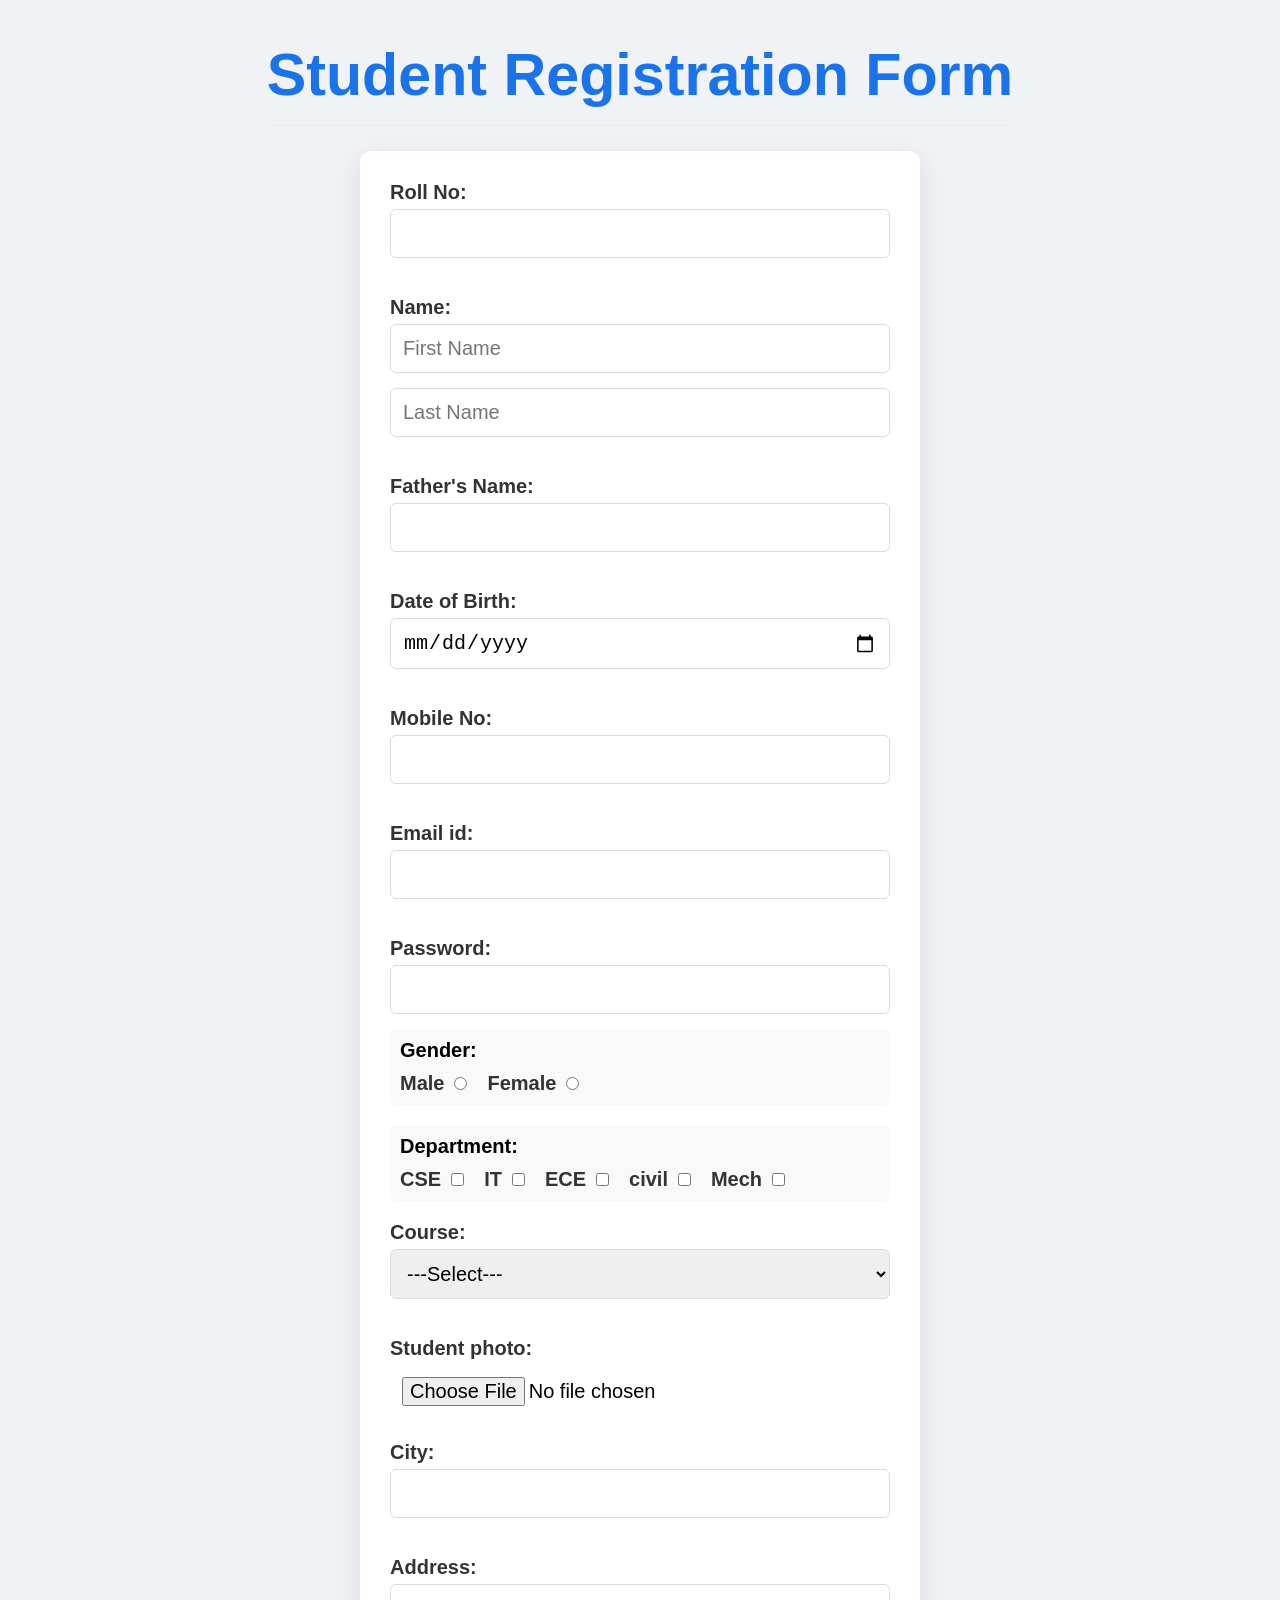
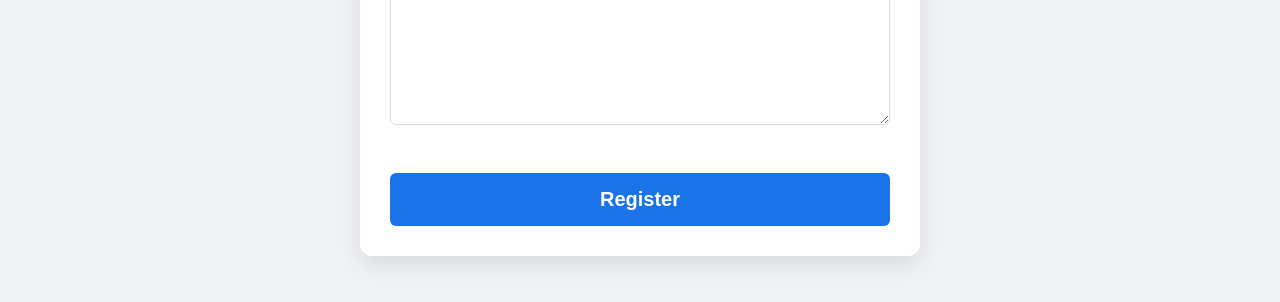
<file: Project4- StudentRegistrationForm/index.html>
<!DOCTYPE html>
<html lang="en">
  <head>
    <meta charset="UTF-8" />
    <meta name="viewport" content="width=device-width, initial-scale=1.0" />
    <title>Student Registration Form</title>
    <link rel="stylesheet" href="style.css">
  </head>
  <body>
    <header>
      <h1>Student Registration Form</h1>
    </header>
    <main>
      <form action="#">
        <label for="roll">Roll No:</label>
        <input type="text" id="roll" /><br /><br />
        <div>
          <label for="firstname">Name:</label>
          <input type="text" id="firstname" placeholder="First Name" />
          <input
            type="text"
            id="lastname"
            placeholder="Last Name"
          /><br /><br />
        </div >
        <label for="Father"> Father's Name:</label>
        <input type="text" id="Father" /><br /><br />
        <label for="Day">Date of Birth:</label>
        <input type="date" id="Day" /><br /><br />
        <label for="mobile"> Mobile No:</label>
        <input type="number" id="mobile" pattern="+91" /><br /><br />
        <label for="Email"> Email id:</label>
        <input type="email" id="Email" /><br /><br />
        <label for="Password">Password:</label>
        <input type="password" id="password" /><br />
        <div class="horizontal-group">
          <p>Gender:</p>
          <label for="male">Male</label>
          <input type="radio" id="male" value="Male" name="gender" />
          <label for="female">Female</label>
          <input type="radio" id="female" value="Female" name="gender" />
        </div>
        <div class="horizontal-group">
          <p>Department:</p>
          <label for="CSE">CSE</label>
          <input type="checkbox" name="Department[]" id="CSE" />
          <label for="IT">IT</label>
          <input type="checkbox" name="Department[]" id="IT" />
          <label for="ECE">ECE</label>
          <input type="checkbox" name="Department[]" id="ECE" />
          <label for="civil">civil</label>
          <input type="checkbox" name="Department[]" id="civil" />
          <label for="Mech">Mech</label>
          <input type="checkbox" name="Department[]" id="Mech" />
        </div>
        <label for="course"> Course:</label>
        <select name="Course" id="course">
          <option value="Select">---Select---</option>
          <option value="Btech">Btech</option>
          <option value="Msc">Msc</option>
          <option value="BA">BA</option></select
        ><br /><br />
        <label for="photo"> Student photo:</label>
        <input
          type="file"
          id="photo"
          name="photo"
          accept="image/*"
        /><br /><br />

        <label for="city"> City:</label>
        <input type="text" id="city" /><br /><br />

        <label for="address"> Address:</label>
        <textarea id="address" name="address" rows="5" cols="30"></textarea
        ><br /><br />
        <label for="submit"></label>
        <input type="submit" value="Register" id="submit" />
      </form>
    </main>
  </body>
</html>
</file>
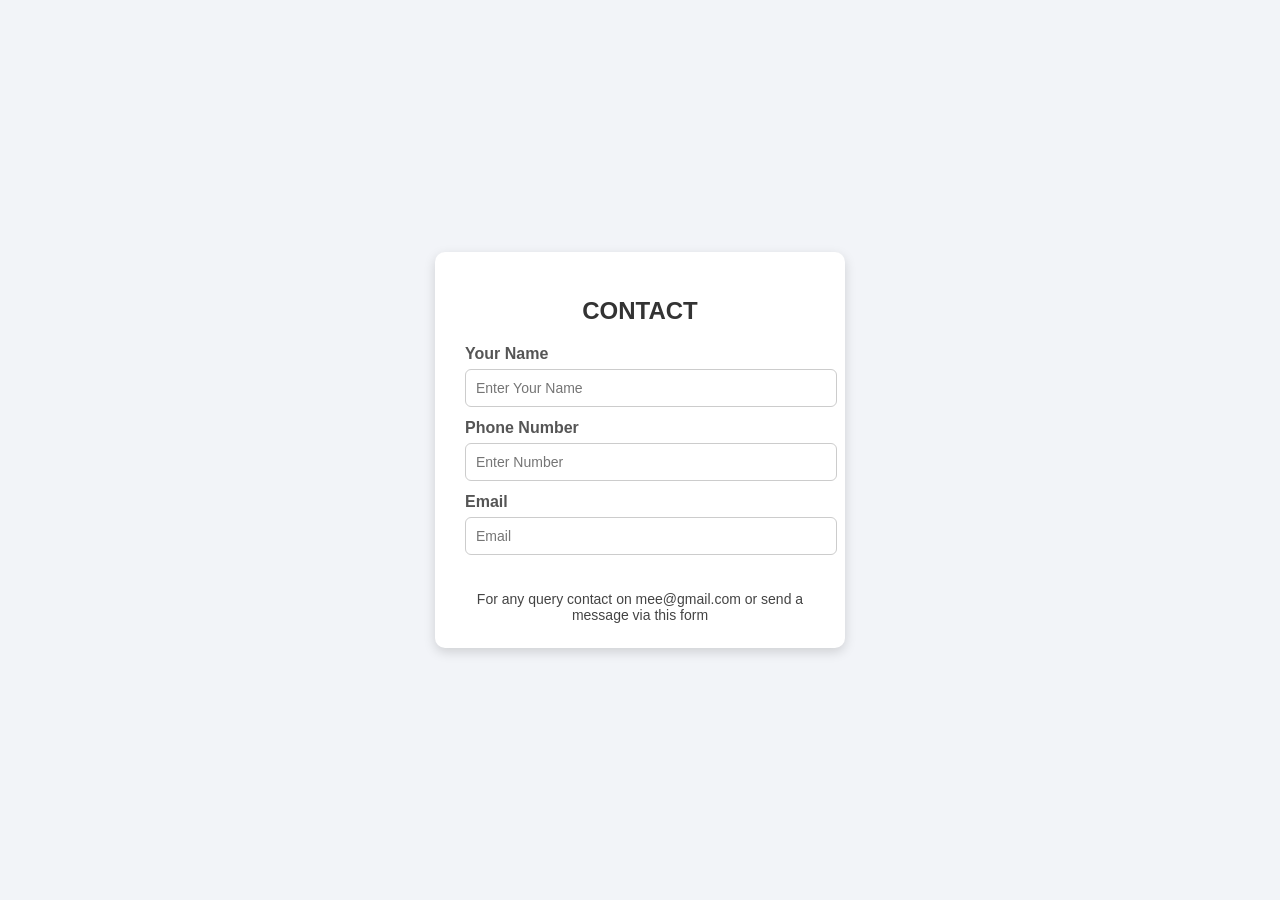
<file: Project1-Portfolio/Contact.html>
<!DOCTYPE html>
<html lang="en">
<head>
    <meta charset="UTF-8">
    <meta name="viewport" content="width=device-width, initial-scale=1.0">
    <title>Contact Me</title>
    <style>
body {
    font-family: Arial, Helvetica, sans-serif;
    background-color: #f2f4f8;
    display: flex;
    justify-content: center;
    align-items: center;
    height: 100vh;
    margin: 0;
}

/* Form container */
form {
    background-color: #ffffff;
    padding: 25px 30px;
    width: 350px;
    border-radius: 10px;
    box-shadow: 0 4px 12px rgba(0, 0, 0, 0.15);
}

/* Heading */
h2 {
    text-align: center;
    margin-bottom: 20px;
    color: #333;
}

/* Labels */
label {
    display: block;
    margin-top: 12px;
    font-weight: bold;
    color: #555;
}

/* Input fields */
input[type="text"] {
    width: 100%;
    padding: 10px;
    margin-top: 6px;
    border: 1px solid #ccc;
    border-radius: 6px;
    font-size: 14px;
}

/* Input focus effect */
input[type="text"]:focus {
    outline: none;
    border-color: #007bff;
}

/* Information text */
div {
    margin-top: 18px;
    font-size: 14px;
    color: #444;
    text-align: center;
}
</style>

</head>
<body>
    <form action="#">
       <caption><h2>CONTACT </h2></caption> 

      <label for="name">Your Name</label>
      <input type="text" id="name" placeholder="Enter Your Name">
      <label for="phone">Phone Number</label>
      <input type="text" id="phone" placeholder="Enter Number">
      <label for="email">Email</label>
      <input type="text" id="email" placeholder="Email">
      <br>
      <br>
      <div> For any query contact on mee@gmail.com or send a message via this form</div>
    </form>
</body>
</html>
</file>
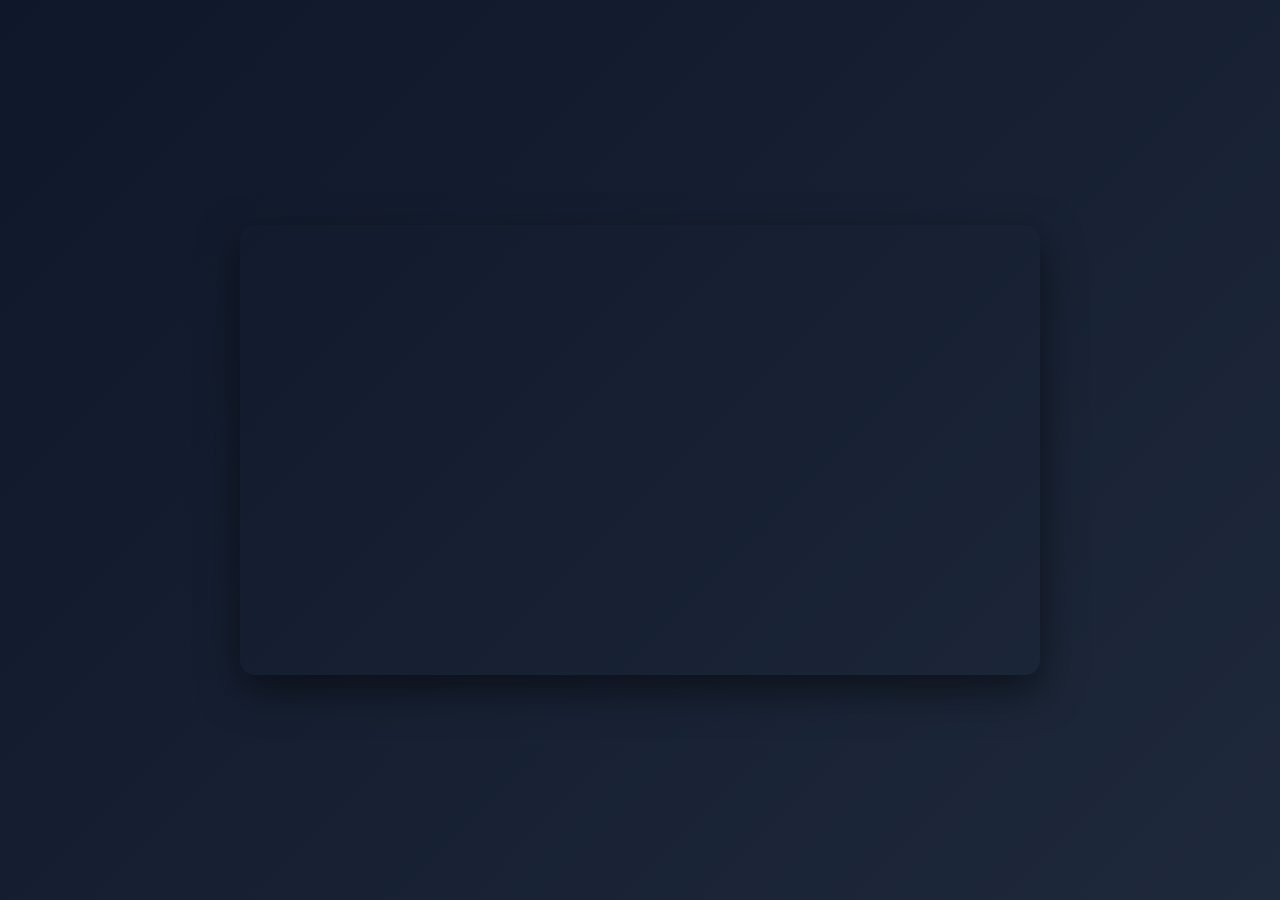
<file: Project2- Student website/ArtificialIntelligence.html>
<!DOCTYPE html>
<html lang="en">
  <head>
    <meta charset="UTF-8" />
    <meta name="viewport" content="width=device-width, initial-scale=1.0" />
    <title>Artificial Intelligrnce</title>
    <style>
        /* Reset */
* {
    margin: 0;
    padding: 0;
    box-sizing: border-box;
    font-family: Arial, Helvetica, sans-serif;
}

/* Body */
body {
    min-height: 100vh;
    background: linear-gradient(135deg, #0f172a, #1e293b);
    display: flex;
    justify-content: center;
    align-items: center;
}

/* Responsive video container */
iframe {
    width: 80%;
    max-width: 800px;
    height: 450px;
    border-radius: 15px;
    box-shadow: 0 15px 40px rgba(0,0,0,0.5);
}

/* Mobile view */
@media (max-width: 768px) {
    iframe {
        width: 95%;
        height: 250px;
    }
}

    </style>
  </head>
  <body>
    <iframe
      width="560"
      height="315"
      src="https://www.youtube.com/embed/D1eL1EnxXXQ?si=Sehf4m_W7pg_bMkT"
      title="YouTube video player"
      frameborder="0"
      allow="accelerometer; autoplay; clipboard-write; encrypted-media; gyroscope; picture-in-picture; web-share"
      referrerpolicy="strict-origin-when-cross-origin"
      allowfullscreen
    ></iframe>
  </body>
</html>
</file>
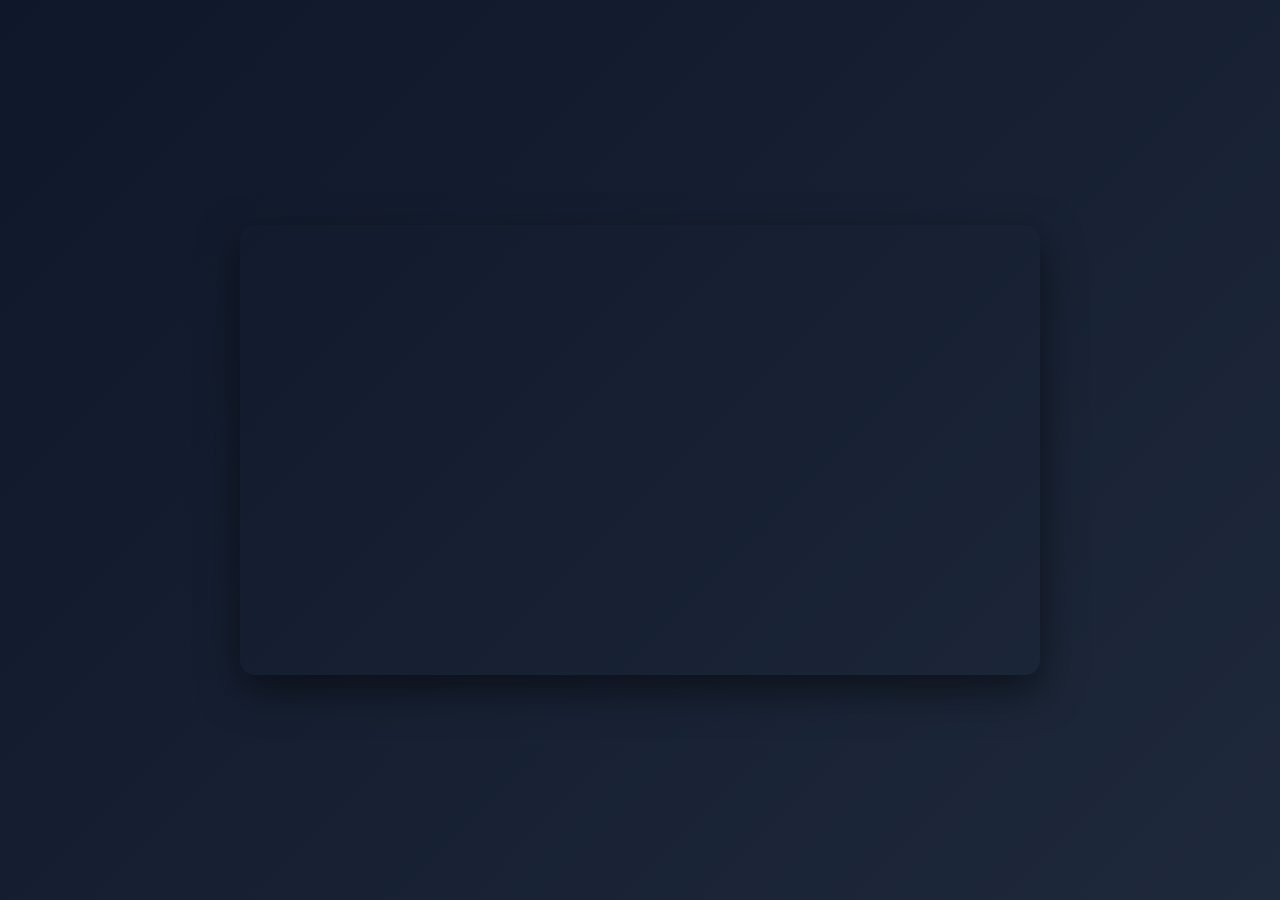
<file: Project2- Student website/DataStructures.html>
<!DOCTYPE html>
<html lang="en">
  <head>
    <meta charset="UTF-8" />
    <meta name="viewport" content="width=device-width, initial-scale=1.0" />
    <title>DataStructures</title>
    <style>
        /* Reset */
* {
    margin: 0;
    padding: 0;
    box-sizing: border-box;
    font-family: Arial, Helvetica, sans-serif;
}

/* Body */
body {
    min-height: 100vh;
    background: linear-gradient(135deg, #0f172a, #1e293b);
    display: flex;
    justify-content: center;
    align-items: center;
}

/* Responsive video container */
iframe {
    width: 80%;
    max-width: 800px;
    height: 450px;
    border-radius: 15px;
    box-shadow: 0 15px 40px rgba(0,0,0,0.5);
}

/* Mobile view */
@media (max-width: 768px) {
    iframe {
        width: 95%;
        height: 250px;
    }
}

    </style>
  </head>
  <body>
    <iframe
      width="560"
      height="315"
      src="https://www.youtube.com/embed/VTLCoHnyACE?si=s4JoMRsgkRLdbeFw"
      title="YouTube video player"
      frameborder="0"
      allow="accelerometer; autoplay; clipboard-write; encrypted-media; gyroscope; picture-in-picture; web-share"
      referrerpolicy="strict-origin-when-cross-origin"
      allowfullscreen
    ></iframe>
  </body>
</html>
</file>
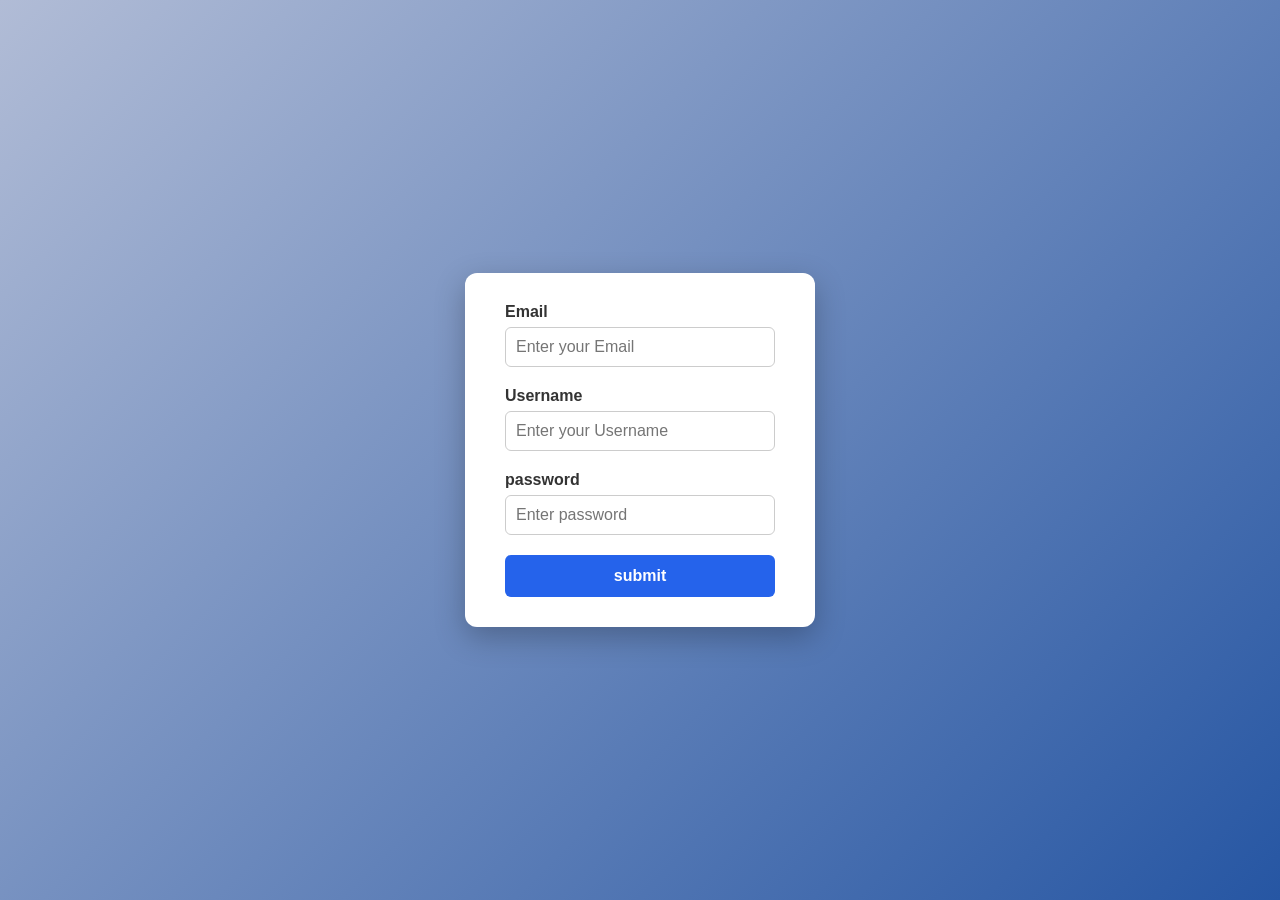
<file: Project2- Student website/Start.html>
<!DOCTYPE html>
<html lang="en">
<head>
    <meta charset="UTF-8">
    <meta name="viewport" content="width=device-width, initial-scale=1.0">
    <title>Login</title>
    <style>
    
* {
    margin: 0;
    padding: 0;
    box-sizing: border-box;
    font-family: Arial, Helvetica, sans-serif;
}

/* Body */
body {
    min-height: 100vh;
    background: linear-gradient(135deg, #b1bcd6, #2656a3);
    display: flex;
    justify-content: center;
    align-items: center;
}

/* Form */
form {
    background: #ffffff;
    padding: 30px 40px;
    border-radius: 12px;
    width: 100%;
    max-width: 350px;
    box-shadow: 0 10px 30px rgba(0,0,0,0.25);
}

/* Labels */
label {
    display: block;
    margin-bottom: 6px;
    font-weight: bold;
    color: #333;
}

/* Inputs */
input[type="text"],
input[type="password"] {
    width: 100%;
    padding: 10px;
    margin-bottom: 20px;
    border-radius: 6px;
    border: 1px solid #ccc;
    font-size: 1rem;
}

/* Input focus */
input:focus {
    outline: none;
    border-color: #2563eb;
}

/* Submit button */
input[type="submit"] {
    width: 100%;
    padding: 12px;
    background: #2563eb;
    border: none;
    border-radius: 6px;
    color: white;
    font-size: 1rem;
    font-weight: bold;
    cursor: pointer;
    transition: background 0.3s ease;
}

input[type="submit"]:hover {
    background: #1e40af;
}

    </style>
</head>
<body>
    <form action="#">
        <label for="email">Email</label>
        <input type="text" id="email" placeholder="Enter your Email">
        <br>
        <label for="name">Username</label>
        <input type="text" id="name" placeholder="Enter your Username">
        <br>
        <label for="password">password</label>
        <input type="password" id="password" name="password" placeholder="Enter password">
        <br>
        <input type="submit" value="submit">
        
    </form>
</body>
</html>
</file>
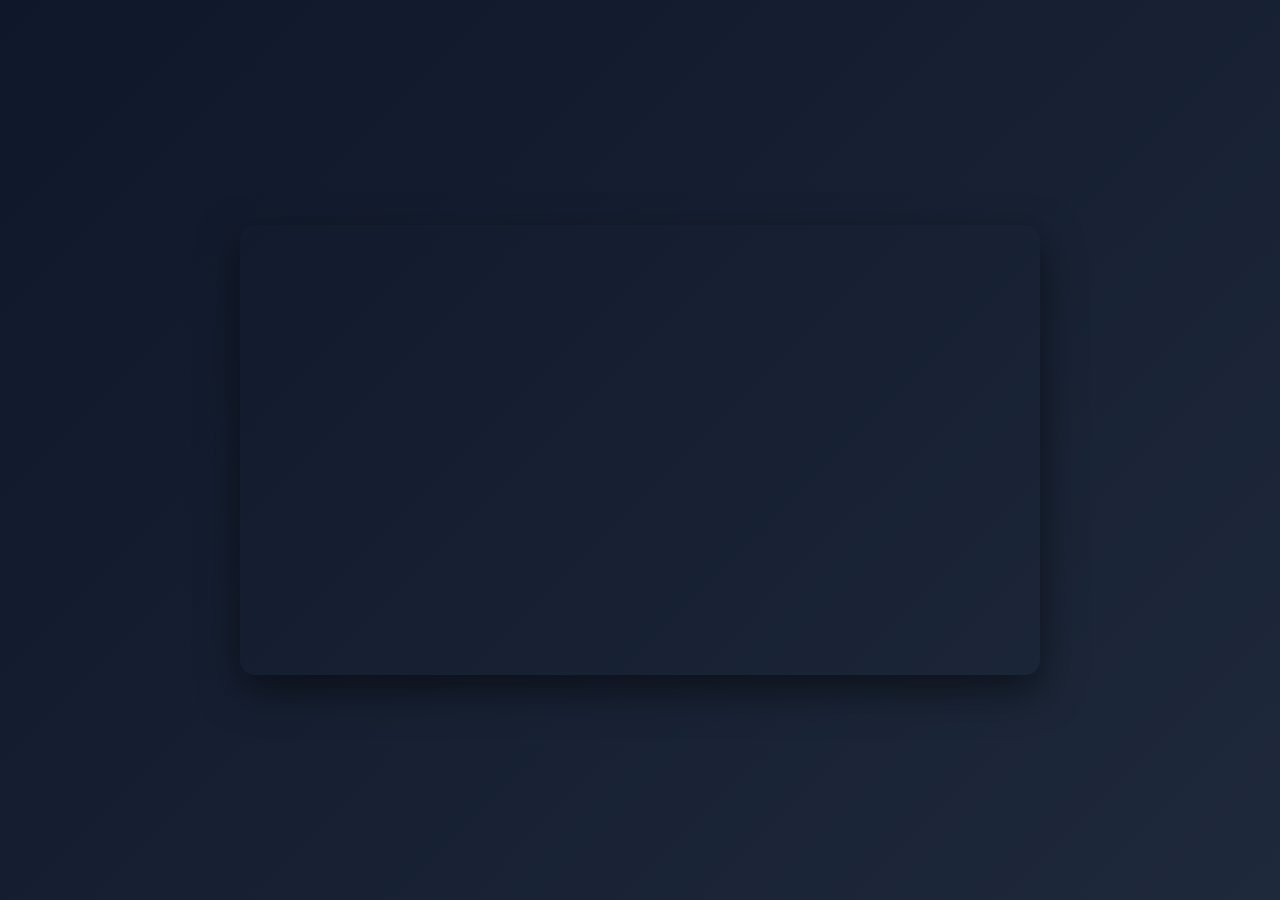
<file: Project2- Student website/Webdevlopment.html>
<!DOCTYPE html>
<html lang="en">
  <head>
    <meta charset="UTF-8" />
    <meta name="viewport" content="width=device-width, initial-scale=1.0" />
    <title>Webdevlopment</title>
    <style>
        /* Reset */
* {
    margin: 0;
    padding: 0;
    box-sizing: border-box;
    font-family: Arial, Helvetica, sans-serif;
}

/* Body */
body {
    min-height: 100vh;
    background: linear-gradient(135deg, #0f172a, #1e293b);
    display: flex;
    justify-content: center;
    align-items: center;
}

/* Responsive video container */
iframe {
    width: 80%;
    max-width: 800px;
    height: 450px;
    border-radius: 15px;
    box-shadow: 0 15px 40px rgba(0,0,0,0.5);
}

/* Mobile view */
@media (max-width: 768px) {
    iframe {
        width: 95%;
        height: 250px;
    }
}

    </style>
  </head>
  <body>
    
    <iframe
      width="560"
      height="315"
      src="https://www.youtube.com/embed/l1EssrLxt7E?si=2VSzLfYWaMyw0CaK"
      title="YouTube video player"
      frameborder="0"
      allow="accelerometer; autoplay; clipboard-write; encrypted-media; gyroscope; picture-in-picture; web-share"
      referrerpolicy="strict-origin-when-cross-origin"
      allowfullscreen
    ></iframe>
  </body>
</html>
</file>
<file: Project4- StudentRegistrationForm/style.css>
/* Centering the entire content on the page */
body {
    font-family: 'Segoe UI', Arial, sans-serif;
    background-color: #f0f2f5;
    margin: 0;
    display: flex;
    flex-direction: column;
    align-items: center;
    padding: 40px 20px;
}

/* The Container for both Header and Form */
main {
    background: #ffffff;
    width: 100%;
    max-width: 500px;
    padding: 30px;
    border-radius: 12px;
    box-shadow: 0 8px 24px rgba(0, 0, 0, 0.1);
}

/* Header styling inside the white box */
header h1 {
    margin-top: 0;
    color: #1a73e8; /* Professional Blue */
    text-align: center;
    font-size: 3.7rem;
    border-bottom: 2px solid #e8f0fe;
    padding-bottom: 15px;
    margin-bottom: 25px;
}

/* Better spacing for labels and inputs */
label {
    display: block;
    font-weight: 600;
    margin-bottom: 5px;
    color: #333;
}

input[type="text"], 
input[type="email"], 
input[type="password"], 
input[type="date"], 
input[type="number"],
select, 
textarea {
    width: 100%;
    padding: 12px;
    border: 1px solid #dadce0;
    border-radius: 6px;
    margin-bottom: 15px; /* Adds space so you don't need <br> */
    box-sizing: border-box;
}
.horizontal-group {
    display: flex; /* Aligns children in a row */
    flex-wrap: wrap; /* Allows items to wrap to the next line on small screens */
    align-items: center; /* Aligns checkboxes/radios with text vertically */
    gap: 10px; /* Adds space between each item */
    margin-bottom: 20px;
    background: #f9f9f9;
    padding: 10px;
    border-radius: 5px;
}

.horizontal-group p {
    margin: 0;
    margin-right: 10px;
    flex-basis: 100%; /* Forces the "Gender:" or "Department:" label to stay on its own line if you want, or remove this to keep it in the row */
}

/* If you want the "Gender:" title on the same line as the options, use this instead: */
.horizontal-group p {
    margin: 0;
    margin-right: 15px;
    font-weight: bold;
}

/* Optional: Make the labels and inputs stay close together */
.horizontal-group label {
    display: inline; /* Overrides the 'block' setting from previous code */
    margin: 0;
    cursor: pointer;
}

.horizontal-group input {
    margin: 0 10px 0 0; /* Space after the input before the next label */
}

input[type="submit"] {
    background-color: #1a73e8;
    color: white;
    border: none;
    padding: 15px;
    border-radius: 6px;
    width: 100%;
    font-size: 20px;
    font-weight: bold;
    cursor: pointer;
}
/* This targets the container and all labels */
main, label {
    font-size: 20px; 
}

/* This targets the actual input boxes, dropdowns, and text areas */
input, select, textarea {
    font-size: 20px; 
    padding: 12px; /* Adding padding makes the boxes bigger to match the text */
}

input[type="submit"]:hover {
    background-color: #1557b0;
}
</file>
